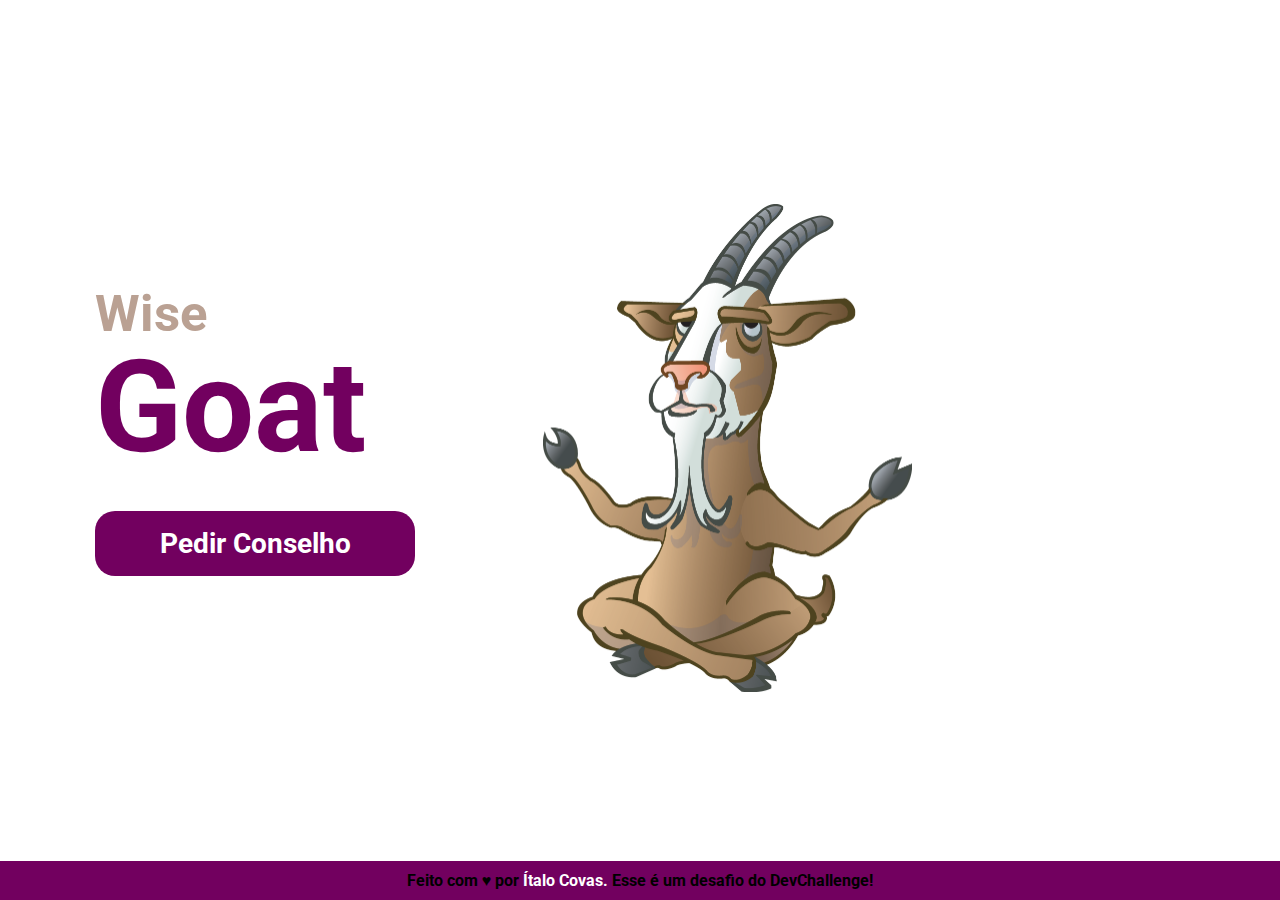
<file: index.html>
<!DOCTYPE html>
<html lang="en">
<head>
    <meta charset="UTF-8">
    <meta http-equiv="X-UA-Compatible" content="IE=edge">
    <meta name="viewport" content="width=device-width, initial-scale=1.0">
    <title>Wise Goat</title>
    <link rel="stylesheet" href="./css/style.css">
</head>
<body>
    
    <main>
        <div class="main-div">
                <div class="ask-advice-div">
                    <p>Wise</p>
                    <h1>Goat</h1>
                    <a href="./conselhos.html"><button>Pedir Conselho</button></a>
                </div>
                
                <div class="image-div">
                    <img src="./assets/bodezinho.png" alt="Floating Goat Image">
                </div>
        </div>
    </main>

    <footer>
        <p>Feito com ♥ por <a class="footer-text" href="https://github.com/italoCovas">Ítalo Covas.</a> Esse é um desafio do DevChallenge!</p>
    </footer>

    <script src="./script.js"></script>
</body>
</html>
</file>
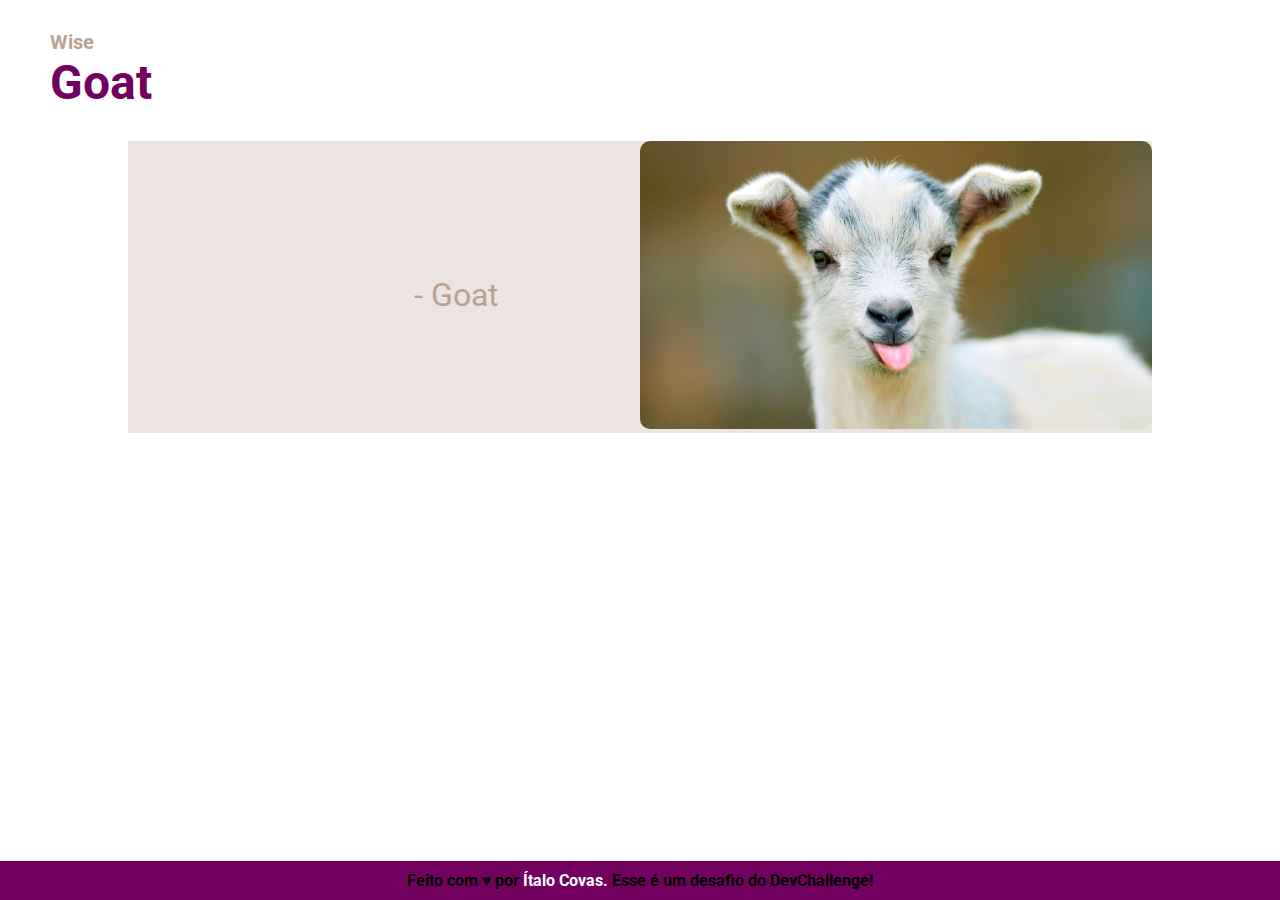
<file: conselhos.html>
<!DOCTYPE html>
<html lang="en">
<head>
    <meta charset="UTF-8">
    <meta http-equiv="X-UA-Compatible" content="IE=edge">
    <meta name="viewport" content="width=device-width, initial-scale=1.0">
    <title>Wise Goat</title>
    <link rel="stylesheet" href="./css/style.css">
</head>
<body>
        <header>
            <div class="header-content">
                <a href="./index.html">
                    <p>Wise</p>
                    <h1>Goat</h1>
                </a>
            </div>
        </header>

        <main>
                <div class="content-area">
                    <div class="quote-area">
                        <p class="quote"></p>
                        <p>- Goat</p>
                    </div>
                    
                    <div class="quote-photo">
                        <img src="./assets/goat-image.jpg" alt="Goat Image">
                    </div>
                </div>
        </main>

        <footer>
            <p>Feito com ♥ por <a class="footer-text" href="https://github.com/italoCovas">Ítalo Covas.</a> Esse é um desafio do DevChallenge!</p>
        </footer>

    <script src="./script.js"></script>
</body>
</html>
</file>
<file: css/style.css>
@import url('https://fonts.googleapis.com/css2?family=Roboto:wght@400;700&display=swap');

* {
    margin: 0;
    padding: 0;
    box-sizing: border-box;
    font-family: 'Roboto', sans-serif;
    --purple: #72005F;
    --brown: #BAA193;
}

a {
    text-decoration: none;
}

li {
    list-style: none;
}


/* CSS da página principal */

.main-div {
    display: flex;
    justify-content: flex-end;
    align-items: center;
    width: 100vw;
    height: 100vh;
}

.ask-advice-div {
    margin-right: 8rem;
}

.ask-advice-div p {
    color: var(--brown);
    font-size: 3.1875rem;
    font-weight: bold;
}

.ask-advice-div h1 {
    color: var(--purple);
    font-size: 8rem;
    font-weight: bold;
    line-height: 1;
}

.ask-advice-div button {
    font-size: 1.75rem;
    color: #fff;
    font-weight: bold;
    text-align: center;
    background: var(--purple);
    width: 20rem;    
    margin: 40px 0;
    padding: 16px;
    border: none;
    border-radius: 20px;
    transition: ease-in-out .3s;
}

.ask-advice-div button:hover {
    transform: scale(1.050);
    cursor: pointer;
}

/* Animation */

@keyframes float {
	0% {
		transform: translatey(0px);
	}
	50% {
		transform: translatey(-20px);
	}
	100% {
		transform: translatey(0px);
	}
}

.image-div img {
    width: 50%;
    height: auto;
    animation: float 3s ease-in-out infinite;
}

footer {
    width: 100%;
    display: flex;
    align-items: center;
    justify-content: center;
    background: var(--purple);
    position: fixed;
    bottom: 0px;
    padding: 10px 0;
}

footer p {
    font-weight: bold;
} 

footer .footer-text {
    color: #fff;
}

/* CSS da página de conselhos */

header {
    width: 100%;
}

header p {
    color: var(--brown);
    font-size: 1.25rem;
    font-weight: bold;
}

header h1 {
    color: var(--purple);
    font-size: 3rem;
    font-weight: bold;
}

.header-content {
    padding: 30px 50px;
}

.content-area {
    display: flex;
    align-items: center;
    justify-content: center;
    background: #EBE4E0;
    text-align: center;
    width: 80vw;
    margin: 0 auto;
}

.quote-area {
    width: 60vw;
    padding: 80px;
}

.quote-area p{
    color: var(--purple);
    font-size: 2rem;
    font-weight: bold;
}

.quote-area p:last-of-type {
    color: var(--brown);
    font-weight: 400;
    margin-top: 1rem;
    margin-left: 9rem;
} 

.quote-photo {
    width: 40vw;
}

img {
    width: 40vw;
    border-radius: 10px;
}
</file>
